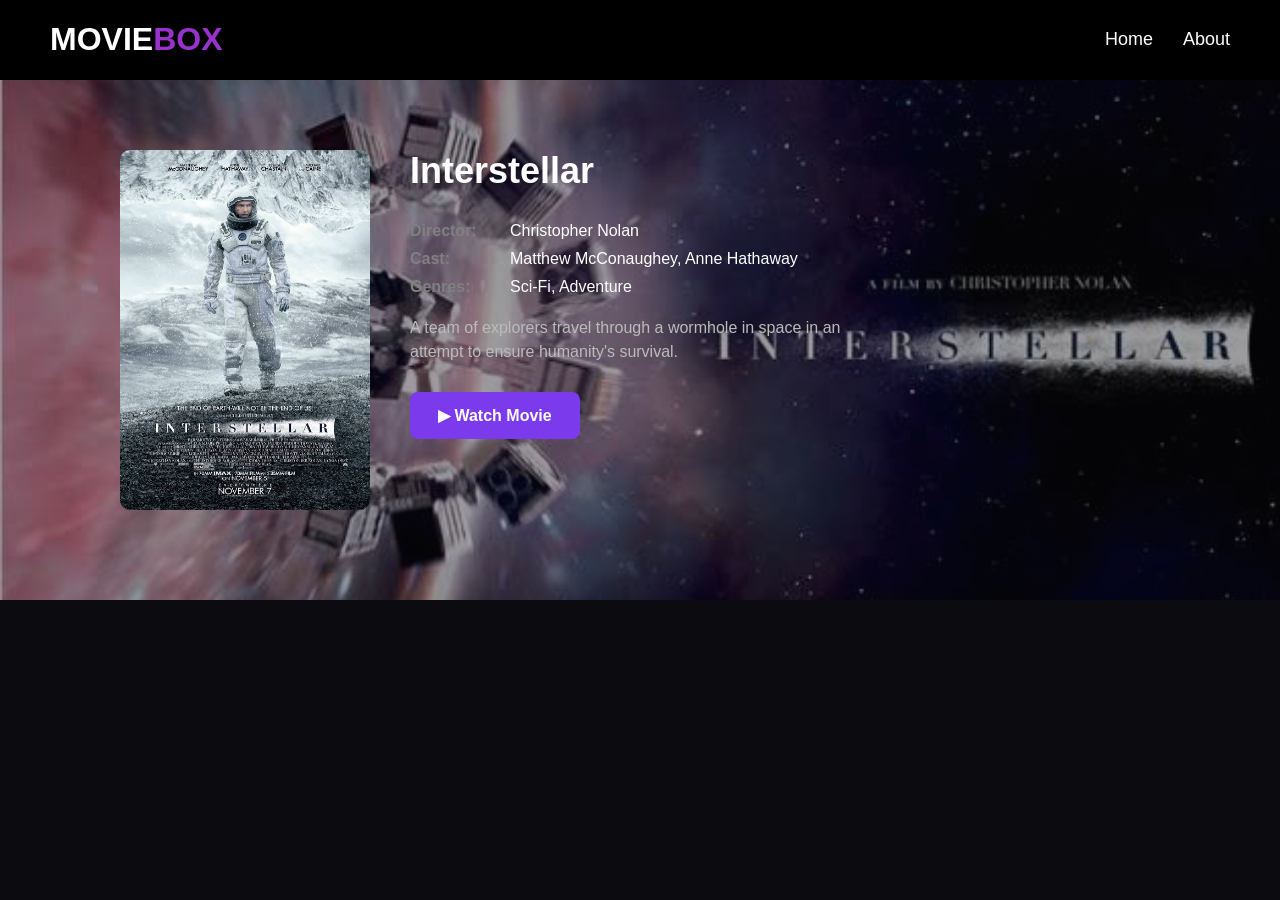
<file: index.html>
<!doctype html>
<html lang="en">
  <head>
    <meta charset="UTF-8" />
    <meta name="viewport" content="width=device-width, initial-scale=1.0" />
    <title>MOVIEBOX - Interstellar</title>
    <link rel="stylesheet" href="style.css" />
  </head>
  <body>
    <div class="box1">
      <h1>MOVIE<span>BOX</span></h1>
      <div class="box2">
        <a href="index.html">Home</a>
        <a href="about.html">About</a>
      </div>
    </div>
    <div class="box3">
      <img class="t1" src="images (1).jfif" alt="" />
      <div class="box8">
        <img class="t6" src="images.jfif" alt="" />
        <div class="box9">
          <h2>Interstellar</h2>
          <div class="box10">
            <div class="box11">
              <p class="t7">Director:</p>
              <p class="t8">Christopher Nolan</p>
            </div>
            <div class="box11">
              <p class="t7">Cast:</p>
              <p class="t8">Matthew McConaughey, Anne Hathaway</p>
            </div>
            <div class="box11">
              <p class="t7">Genres:</p>
              <p class="t8">Sci-Fi, Adventure</p>
            </div>
          </div>
          <p class="t4">
            A team of explorers travel through a wormhole in space in an attempt
            to ensure humanity's survival.
          </p>
          <a href="watch.html" class="t5">▶ Watch Movie</a>
        </div>
      </div>
    </div>
  </body>
</html>
</file>
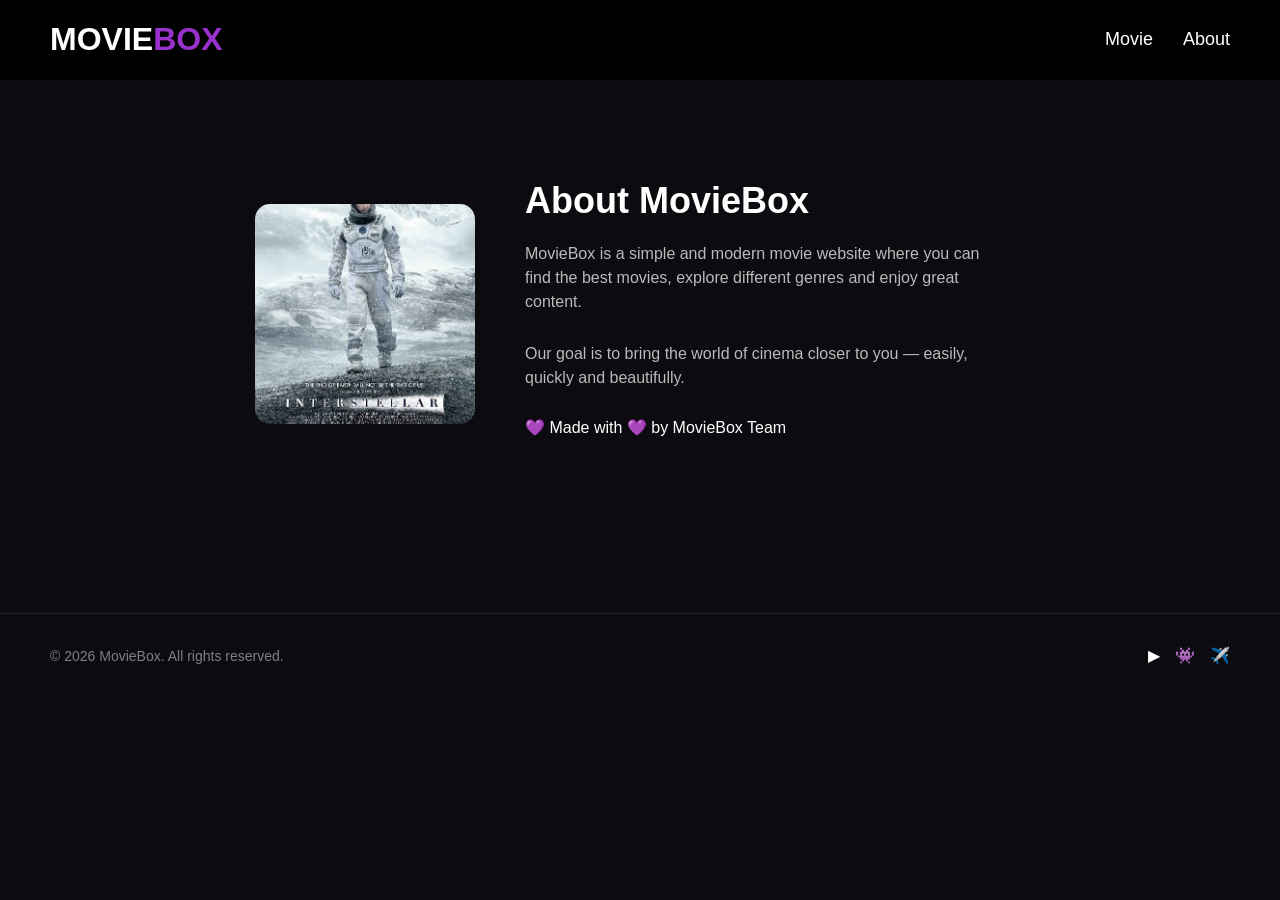
<file: about.html>
<!doctype html>
<html lang="en">
  <head>
    <meta charset="UTF-8" />
    <meta name="viewport" content="width=device-width, initial-scale=1.0" />
    <title>MOVIEBOX - About</title>
    <link rel="stylesheet" href="style.css" />
  </head>
  <body>
    <div class="box1">
      <h1>MOVIE<span>BOX</span></h1>
      <div class="box2">
        <a href="index.html">Movie</a>
        <a href="about.html">About</a>
      </div>
    </div>

    <div class="box14">
      <div class="box15">
        <img src="images.jfif" alt="" />
      </div>

      <div class="box16">
        <h2>About MovieBox</h2>
        <p class="t4">
          MovieBox is a simple and modern movie website where you can find the
          best movies, explore different genres and enjoy great content.
        </p>
        <p class="t4">
          Our goal is to bring the world of cinema closer to you — easily,
          quickly and beautifully.
        </p>
        <p class="t11">💜 Made with 💜 by MovieBox Team</p>
      </div>
    </div>

    <div class="box17">
      <p>© 2026 MovieBox. All rights reserved.</p>
      <div class="box18">
        <span>▶</span>
        <span>👾</span>
        <span>✈️</span>
      </div>
    </div>
  </body>
</html>
</file>
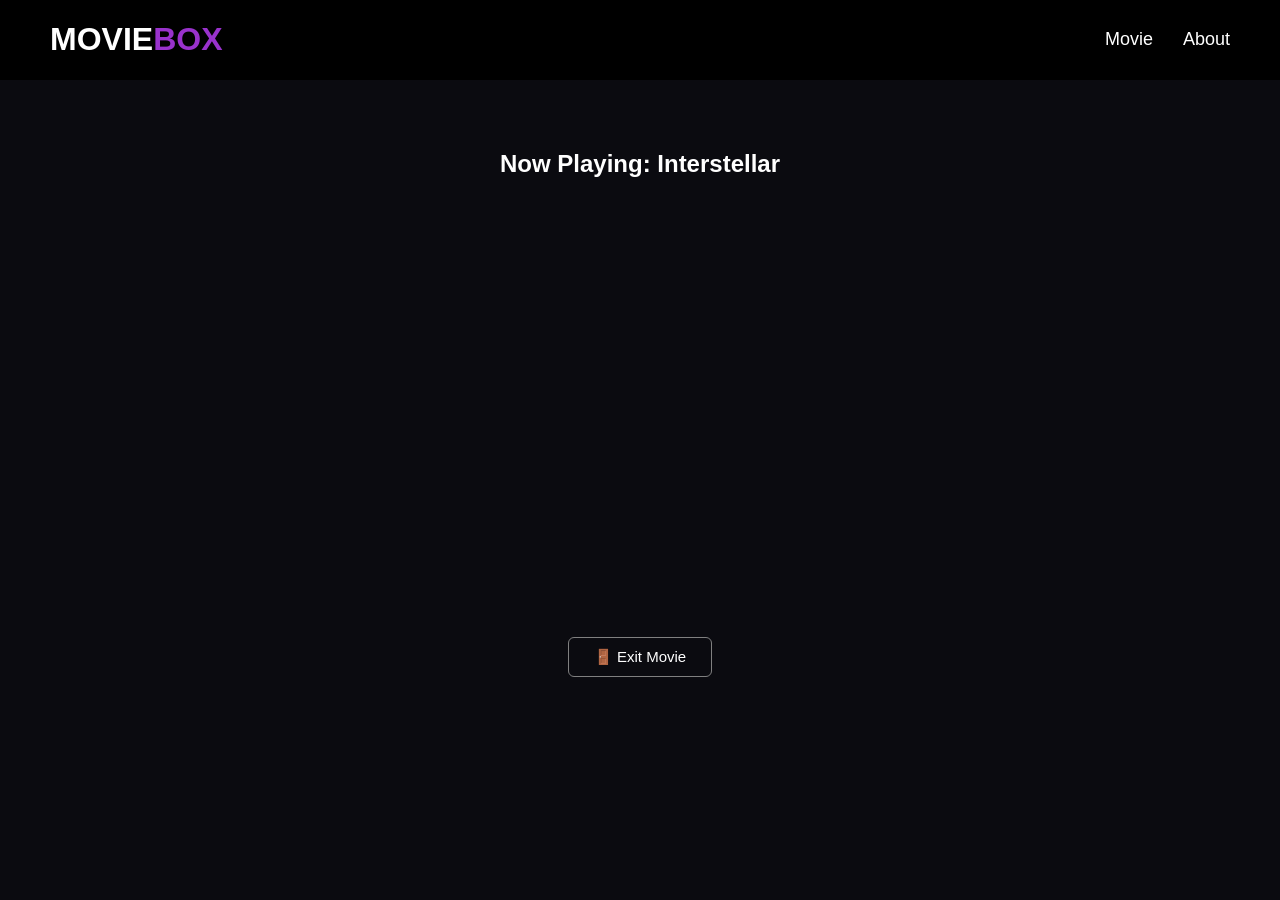
<file: watch.html>
<!doctype html>
<html lang="en">
  <head>
    <meta charset="UTF-8" />
    <meta name="viewport" content="width=device-width, initial-scale=1.0" />
    <title>MOVIEBOX - Watch Movie</title>
    <link rel="stylesheet" href="style.css" />
  </head>
  <body>
    <div class="box1">
      <h1>MOVIE<span>BOX</span></h1>
      <div class="box2">
        <a href="index.html">Movie</a>
        <a href="about.html">About</a>
      </div>
    </div>

    <div class="box12">
      <h2>Now Playing: Interstellar</h2>

      <div class="box13">
        <iframe
          width="720"
          height="405"
          src="https://rutube.ru/play/embed/17465fc541700b94ebd5648423675100/"
          style="border: none"
          allow="clipboard-write; autoplay"
          allowfullscreen
        ></iframe>
      </div>

      <a href="movie.html" class="t10">🚪 Exit Movie</a>
    </div>
  </body>
</html>
</file>
<file: style.css>
body {
  margin: 0;
  padding: 0;
  border: 0;
  background-color: #0b0b10;
  font-family: Arial, sans-serif;
}
.box1 {
  display: flex;
  justify-content: space-between;
  align-items: center;
  background-color: black;
  padding: 0 50px;
}

.box1 h1 {
  color: #fff;
}

.box1 span {
  color: darkorchid;
}

.box2 {
  display: flex;
  gap: 30px;
}

.box1 a {
  text-decoration: none;
  color: #fff;
  font-size: 18px;
}
.box3 {
  position: relative;
  height: 520px;
}

.t1 {
  width: 100%;
  height: 100%;
  object-fit: cover;
  opacity: 0.6;
}

.box4 {
  position: absolute;
  top: 0;
  left: 0;
  width: 100%;
  height: 100%;

  padding: 120px 80px;
  box-sizing: border-box;
}

.t2 {
  color: #a855f7;
  font-weight: bold;
  font-size: 15px;
  margin-bottom: 8px;
}

.box4 h2 {
  color: white;
  font-size: 50px;
  margin: 0 0 12px 0;
}

.t3 {
  color: #dddddd;
  font-size: 14px;
  margin-bottom: 18px;
}

.t4 {
  color: #bbbbbb;
  line-height: 24px;
  width: 480px;
  margin-bottom: 28px;
}

.t5 {
  display: inline-block;
  background-color: #7c3aed;
  color: white;
  text-decoration: none;
  padding: 14px 28px;
  border-radius: 8px;
  font-weight: bold;
}

.t5:hover {
  background-color: #6d28d9;
}

.box5 {
  padding: 40px 80px;
}

.box5 h3 {
  color: white;
  font-size: 22px;
  border-left: 4px solid #7c3aed;
  padding-left: 12px;
  margin-bottom: 25px;
}

.box6 {
  display: flex;
  justify-content: space-between;
  gap: 20px;
}

.box7 {
  width: 19%;
  text-decoration: none;
  color: white;
  transition: 0.3s;
}

.box7:hover {
  transform: translateY(-8px);
}

.box7 img {
  width: 100%;
  height: 290px;
  object-fit: cover;
  border-radius: 10px;
}

.box7 h4 {
  margin: 12px 0 4px 0;
  font-size: 17px;
}

.box7 p {
  margin: 0;
  color: gray;
  font-size: 14px;
}

.box8 {
  position: absolute;
  top: 70px;
  left: 120px;
  display: flex;
  gap: 40px;
}

.t6 {
  width: 250px;
  height: 360px;
  border-radius: 10px;
}

.box9 {
  width: 500px;
}

.box9 h2 {
  color: white;
  font-size: 36px;
  margin-top: 0;
}

.box10 {
  margin-bottom: 20px;
}

.box11 {
  display: flex;
  margin-bottom: 10px;
}

.box11 p {
  margin: 0;
}

.t7 {
  width: 100px;
  color: gray;
  font-weight: bold;
}

.t8 {
  color: white;
}

.box12 {
  text-align: center;
  padding: 50px 20px;
}

.box12 h2 {
  color: white;
  font-size: 24px;
  margin-bottom: 25px;
}

.box13 iframe {
  border-radius: 10px;
  margin-bottom: 25px;
}

.t10 {
  display: inline-block;
  border: 1px solid gray;
  color: white;
  text-decoration: none;
  padding: 10px 25px;
  border-radius: 6px;
  font-size: 15px;
}

.box14 {
  display: flex;
  align-items: center;
  justify-content: center;
  gap: 50px;
  padding: 100px 80px;
}

.box15 img {
  width: 220px;
  height: 220px;
  object-fit: cover;
  border-radius: 15px;
}

.box16 {
  width: 500px;
}

.box16 h2 {
  color: white;
  font-size: 36px;
  margin-top: 0;
  margin-bottom: 20px;
}

.t11 {
  color: white;
  margin-top: 25px;
}

.box17 {
  display: flex;
  justify-content: space-between;
  align-items: center;
  padding: 20px 50px;
  border-top: 1px solid #222222;
  color: gray;
  font-size: 14px;
  margin-top: 60px;
}

.box18 {
  display: flex;
  gap: 15px;
  color: white;
  font-size: 16px;
}
</file>
